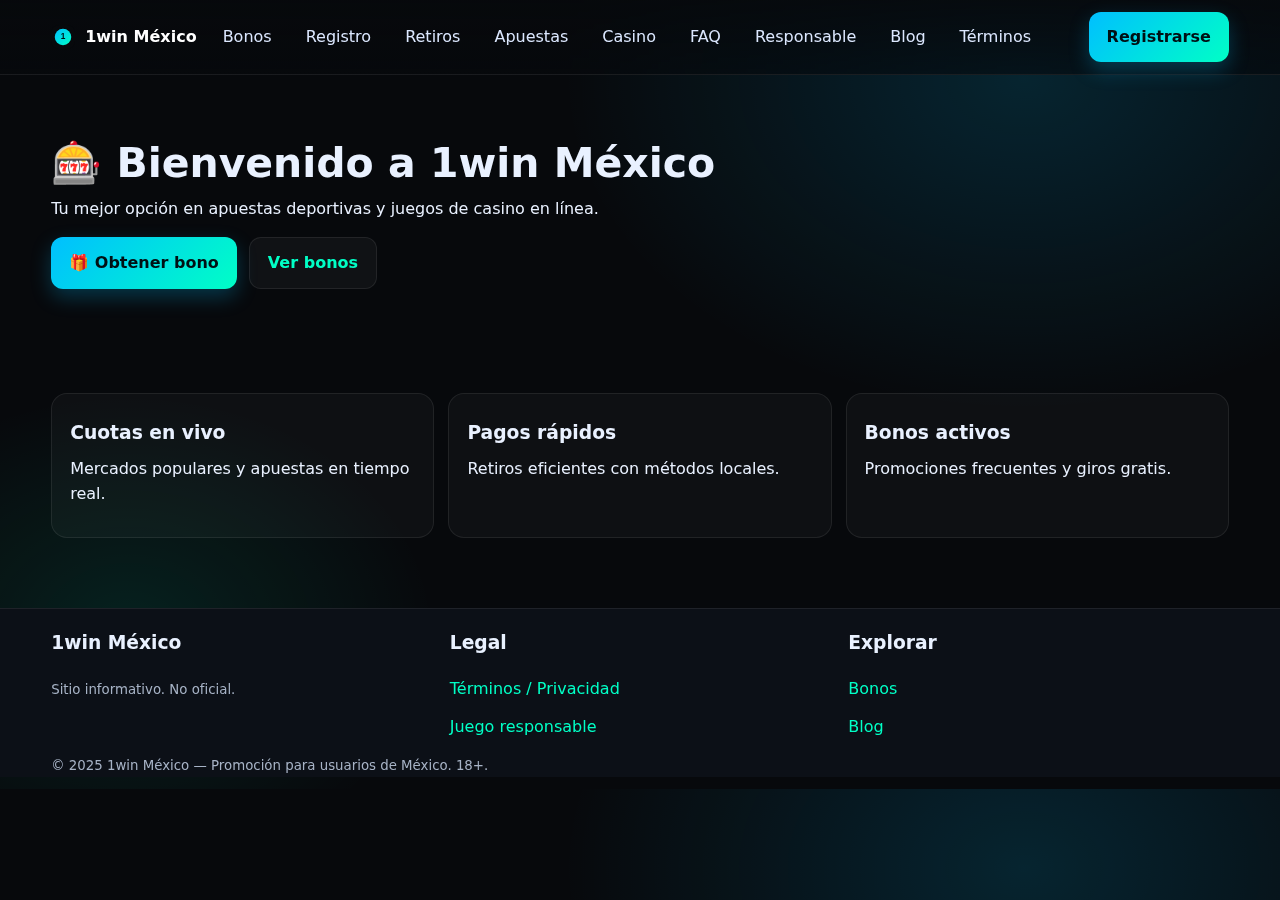
<file: index.html>
<!DOCTYPE html>
<html lang="es">
<head>
<meta charset="UTF-8"><meta name="viewport" content="width=device-width, initial-scale=1.0">
<link rel="icon" href="/assets/img/favicon.svg" type="image/svg+xml">
<link rel="alternate" hreflang="es-MX" href="https://gleeful-beijinho-48a909.netlify.app/">
<title>1win México — Bonos y Casino Online</title>
<meta name="description" content="Regístrate en 1win México y obtén bonos sin depósito para apuestas deportivas y juegos de casino en línea.">
<meta name="keywords" content="1win México, casino online, bonos sin depósito, apuestas, 1win México — Bonos y Casino Online">
<link rel="stylesheet" href="/assets/css/style.css">
</head>
<body>

<nav class="navbar">
  <div class="container inner">
    <a href="/index.html" class="brand">
      <img src="/assets/img/favicon.svg" alt="1win MX" width="24" height="24"> 1win México
    </a>
    <div class="menu">
      <a href="/bonos-sin-deposito.html">Bonos</a>
      <a href="/como-registrarse-en-1win.html">Registro</a>
      <a href="/como-retirar-dinero-de-1win.html">Retiros</a>
      <a href="/apuestas-en-vivo.html">Apuestas</a>
      <a href="/juegos-de-casino.html">Casino</a>
      <a href="/faq.html">FAQ</a>
      <a href="/juego-responsable.html">Responsable</a>
      <a href="/blog/index.html">Blog</a>
      <a href="/terminos-y-condiciones.html">Términos</a>
    </div>
    <div class="spacer"></div>
    <div class="cta">
      <a class="btn btn-primary" href="https://1wspkk.life/casino/list?open=register" target="_blank">Registrarse</a>
    </div>
  </div>
</nav>


<script type="application/ld+json">{
"@context":"https://schema.org",
"@type":"Organization",
"name":"1win México (sitio informativo)",
"url":"https://gleeful-beijinho-48a909.netlify.app/",
"logo":"https://gleeful-beijinho-48a909.netlify.app/assets/img/favicon.svg"
}</script>

<section class="hero section">
  <div class="container">
    <div class="copy">
      <h1>🎰 Bienvenido a 1win México</h1>
      <p>Tu mejor opción en apuestas deportivas y juegos de casino en línea.</p>
      <div class="actions">
        <a class="btn btn-primary" href="https://1wspkk.life/casino/list?open=register" target="_blank">🎁 Obtener bono</a>
        <a class="btn btn-ghost" href="/bonos-sin-deposito.html">Ver bonos</a>
      </div>
    </div>
  </div>
</section>

<section class="section">
  <div class="container grid cols-3">
    <div class="card"><h3>Cuotas en vivo</h3><p>Mercados populares y apuestas en tiempo real.</p></div>
    <div class="card"><h3>Pagos rápidos</h3><p>Retiros eficientes con métodos locales.</p></div>
    <div class="card"><h3>Bonos activos</h3><p>Promociones frecuentes y giros gratis.</p></div>
  </div>
</section>

<footer>
  <div class="container">
    <div class="cols">
      <div>
        <h3>1win México</h3>
        <p><small>Sitio informativo. No oficial.</small></p>
      </div>
      <div>
        <h3>Legal</h3>
        <p><a href="/terminos-y-condiciones.html">Términos / Privacidad</a></p>
        <p><a href="/juego-responsable.html">Juego responsable</a></p>
      </div>
      <div>
        <h3>Explorar</h3>
        <p><a href="/bonos-sin-deposito.html">Bonos</a></p>
        <p><a href="/blog/index.html">Blog</a></p>
      </div>
    </div>
    <p><small>© 2025 1win México — Promoción para usuarios de México. 18+.</small></p>
  </div>
</footer>
</body></html>
</file>
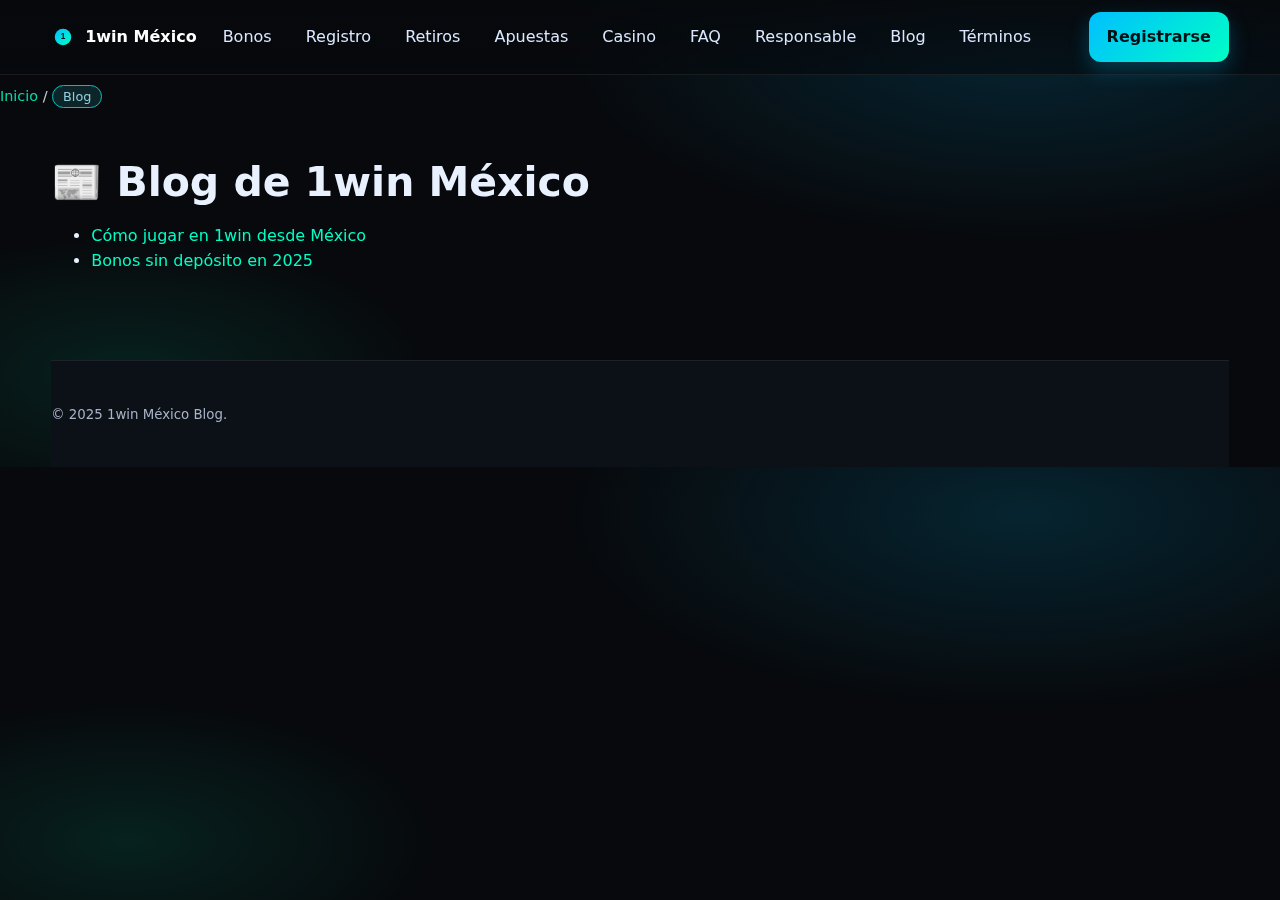
<file: blog/index.html>
<!DOCTYPE html>
<html lang="es">
<head>
<meta charset="UTF-8"><meta name="viewport" content="width=device-width, initial-scale=1.0">
<link rel="icon" href="/assets/img/favicon.svg" type="image/svg+xml">
<link rel="alternate" hreflang="es-MX" href="https://gleeful-beijinho-48a909.netlify.app/blog/">
<title>Blog de 1win México</title>
<meta name="description" content="Guías para jugar, bonos y apuestas.">
<meta name="keywords" content="1win México, casino online, bonos sin depósito, apuestas, Blog de 1win México">
<link rel="stylesheet" href="/assets/css/style.css">
</head>
<body>

<nav class="navbar">
  <div class="container inner">
    <a href="/index.html" class="brand">
      <img src="/assets/img/favicon.svg" alt="1win MX" width="24" height="24"> 1win México
    </a>
    <div class="menu">
      <a href="/bonos-sin-deposito.html">Bonos</a>
      <a href="/como-registrarse-en-1win.html">Registro</a>
      <a href="/como-retirar-dinero-de-1win.html">Retiros</a>
      <a href="/apuestas-en-vivo.html">Apuestas</a>
      <a href="/juegos-de-casino.html">Casino</a>
      <a href="/faq.html">FAQ</a>
      <a href="/juego-responsable.html">Responsable</a>
      <a href="/blog/index.html">Blog</a>
      <a href="/terminos-y-condiciones.html">Términos</a>
    </div>
    <div class="spacer"></div>
    <div class="cta">
      <a class="btn btn-primary" href="https://1wspkk.life/casino/list?open=register" target="_blank">Registrarse</a>
    </div>
  </div>
</nav>

<div class="breadcrumbs container"><a href="/index.html">Inicio</a> / <span class="badge">Blog</span></div>
<section class="section container">
  <h1>📰 Blog de 1win México</h1>
  <ul>
    <li><a href="/blog/como-jugar-en-1win-desde-mexico.html">Cómo jugar en 1win desde México</a></li>
    <li><a href="/blog/bonos-sin-deposito-mexico-2025.html">Bonos sin depósito en 2025</a></li>
  </ul>
</section>
<footer class="section container"><small>© 2025 1win México Blog.</small></footer>
</body></html>
</file>
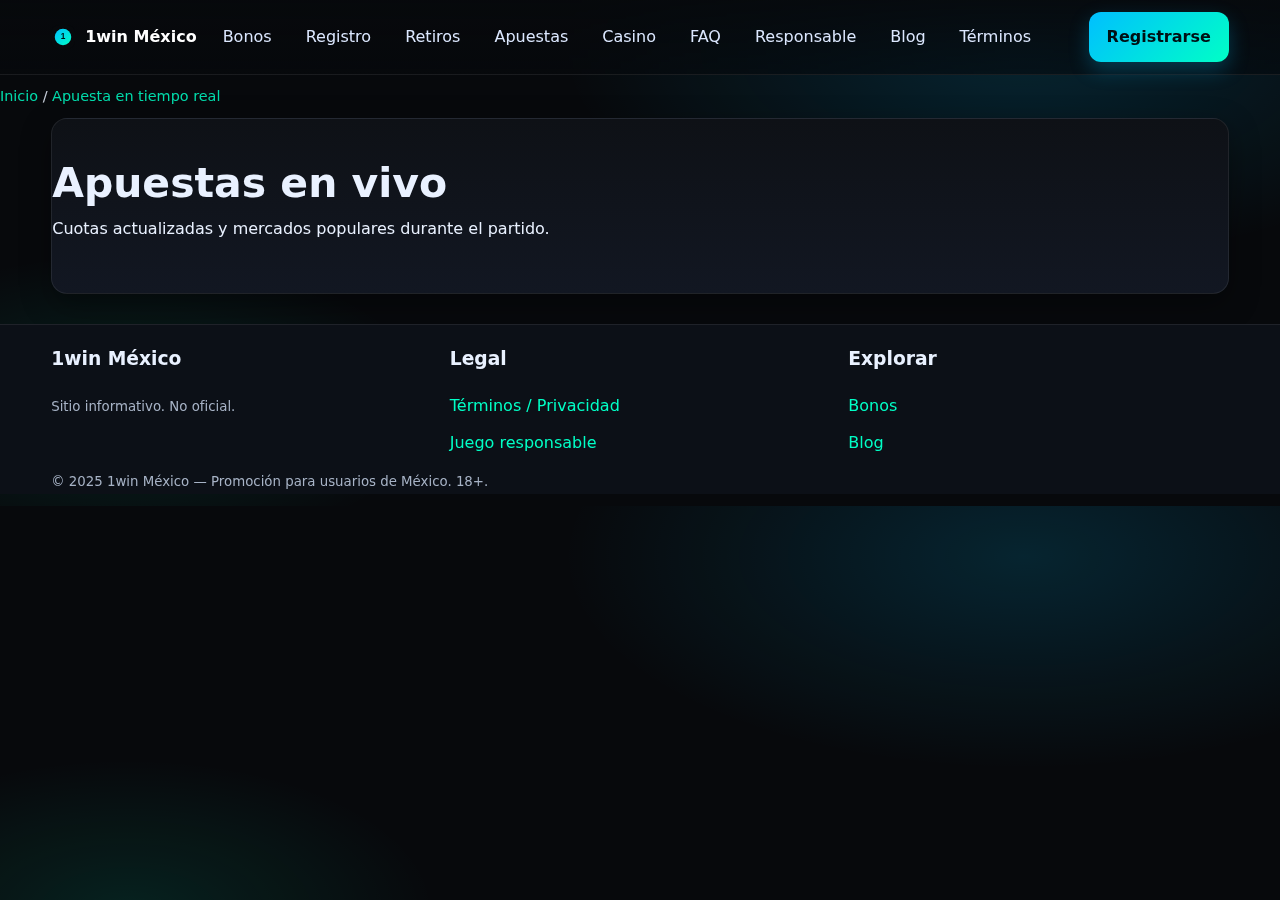
<file: apuestas-en-vivo.html>
<!DOCTYPE html>
<html lang="es">
<head>
<meta charset="UTF-8"><meta name="viewport" content="width=device-width, initial-scale=1.0">
<link rel="icon" href="/assets/img/favicon.svg" type="image/svg+xml">
<link rel="alternate" hreflang="es-MX" href="https://gleeful-beijinho-48a909.netlify.app/apuestas-en-vivo.html">
<title>Apuesta en tiempo real</title>
<meta name="description" content="Disfruta de las mejores apuestas deportivas en vivo en 1win, con cuotas actualizadas al instante.">
<meta name="keywords" content="1win México, casino online, bonos sin depósito, apuestas, Apuesta en tiempo real">
<link rel="stylesheet" href="/assets/css/style.css">
</head>
<body>

<nav class="navbar">
  <div class="container inner">
    <a href="/index.html" class="brand">
      <img src="/assets/img/favicon.svg" alt="1win MX" width="24" height="24"> 1win México
    </a>
    <div class="menu">
      <a href="/bonos-sin-deposito.html">Bonos</a>
      <a href="/como-registrarse-en-1win.html">Registro</a>
      <a href="/como-retirar-dinero-de-1win.html">Retiros</a>
      <a href="/apuestas-en-vivo.html">Apuestas</a>
      <a href="/juegos-de-casino.html">Casino</a>
      <a href="/faq.html">FAQ</a>
      <a href="/juego-responsable.html">Responsable</a>
      <a href="/blog/index.html">Blog</a>
      <a href="/terminos-y-condiciones.html">Términos</a>
    </div>
    <div class="spacer"></div>
    <div class="cta">
      <a class="btn btn-primary" href="https://1wspkk.life/casino/list?open=register" target="_blank">Registrarse</a>
    </div>
  </div>
</nav>

<div class="breadcrumbs container"><a href="/index.html">Inicio</a> / <a href="/apuestas-en-vivo.html">Apuesta en tiempo real</a></div>


<section class="section container panel">
  <h1>Apuestas en vivo</h1>
  <p>Cuotas actualizadas y mercados populares durante el partido.</p>
</section>

<footer>
  <div class="container">
    <div class="cols">
      <div>
        <h3>1win México</h3>
        <p><small>Sitio informativo. No oficial.</small></p>
      </div>
      <div>
        <h3>Legal</h3>
        <p><a href="/terminos-y-condiciones.html">Términos / Privacidad</a></p>
        <p><a href="/juego-responsable.html">Juego responsable</a></p>
      </div>
      <div>
        <h3>Explorar</h3>
        <p><a href="/bonos-sin-deposito.html">Bonos</a></p>
        <p><a href="/blog/index.html">Blog</a></p>
      </div>
    </div>
    <p><small>© 2025 1win México — Promoción para usuarios de México. 18+.</small></p>
  </div>
</footer>
</body></html>
</file>
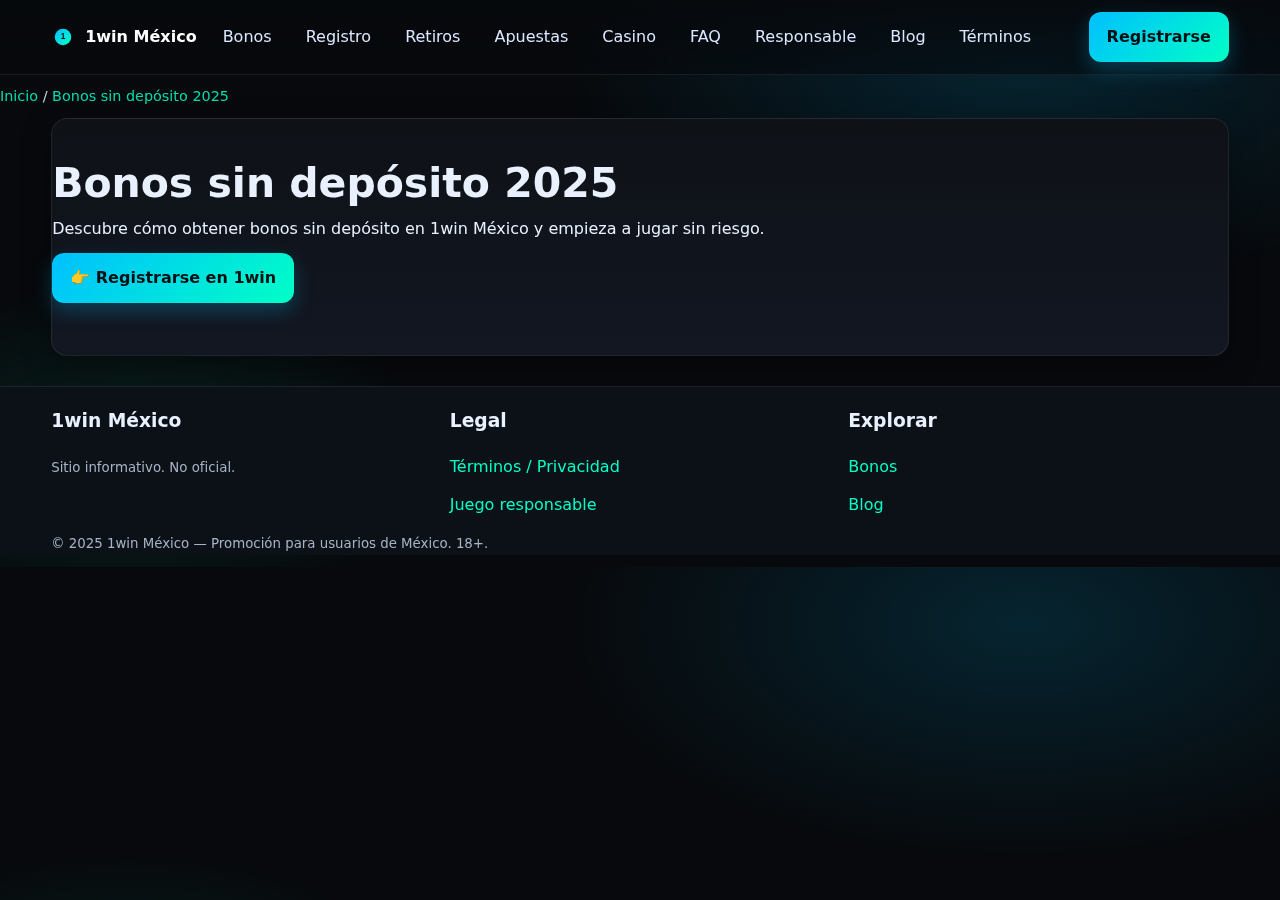
<file: bonos-sin-deposito.html>
<!DOCTYPE html>
<html lang="es">
<head>
<meta charset="UTF-8"><meta name="viewport" content="width=device-width, initial-scale=1.0">
<link rel="icon" href="/assets/img/favicon.svg" type="image/svg+xml">
<link rel="alternate" hreflang="es-MX" href="https://gleeful-beijinho-48a909.netlify.app/bonos-sin-deposito.html">
<title>Bonos sin depósito 2025</title>
<meta name="description" content="Descubre cómo obtener bonos sin depósito en 1win México y empieza a jugar sin riesgo.">
<meta name="keywords" content="1win México, casino online, bonos sin depósito, apuestas, Bonos sin depósito 2025">
<link rel="stylesheet" href="/assets/css/style.css">
</head>
<body>

<nav class="navbar">
  <div class="container inner">
    <a href="/index.html" class="brand">
      <img src="/assets/img/favicon.svg" alt="1win MX" width="24" height="24"> 1win México
    </a>
    <div class="menu">
      <a href="/bonos-sin-deposito.html">Bonos</a>
      <a href="/como-registrarse-en-1win.html">Registro</a>
      <a href="/como-retirar-dinero-de-1win.html">Retiros</a>
      <a href="/apuestas-en-vivo.html">Apuestas</a>
      <a href="/juegos-de-casino.html">Casino</a>
      <a href="/faq.html">FAQ</a>
      <a href="/juego-responsable.html">Responsable</a>
      <a href="/blog/index.html">Blog</a>
      <a href="/terminos-y-condiciones.html">Términos</a>
    </div>
    <div class="spacer"></div>
    <div class="cta">
      <a class="btn btn-primary" href="https://1wspkk.life/casino/list?open=register" target="_blank">Registrarse</a>
    </div>
  </div>
</nav>

<div class="breadcrumbs container"><a href="/index.html">Inicio</a> / <a href="/bonos-sin-deposito.html">Bonos sin depósito 2025</a></div>


<section class="section container panel">
  <h1>Bonos sin depósito 2025</h1>
  <p>Descubre cómo obtener bonos sin depósito en 1win México y empieza a jugar sin riesgo.</p>
  <p><a class="btn btn-primary" href="https://1wspkk.life/casino/list?open=register" target="_blank">👉 Registrarse en 1win</a></p>
</section>

<footer>
  <div class="container">
    <div class="cols">
      <div>
        <h3>1win México</h3>
        <p><small>Sitio informativo. No oficial.</small></p>
      </div>
      <div>
        <h3>Legal</h3>
        <p><a href="/terminos-y-condiciones.html">Términos / Privacidad</a></p>
        <p><a href="/juego-responsable.html">Juego responsable</a></p>
      </div>
      <div>
        <h3>Explorar</h3>
        <p><a href="/bonos-sin-deposito.html">Bonos</a></p>
        <p><a href="/blog/index.html">Blog</a></p>
      </div>
    </div>
    <p><small>© 2025 1win México — Promoción para usuarios de México. 18+.</small></p>
  </div>
</footer>
</body></html>
</file>
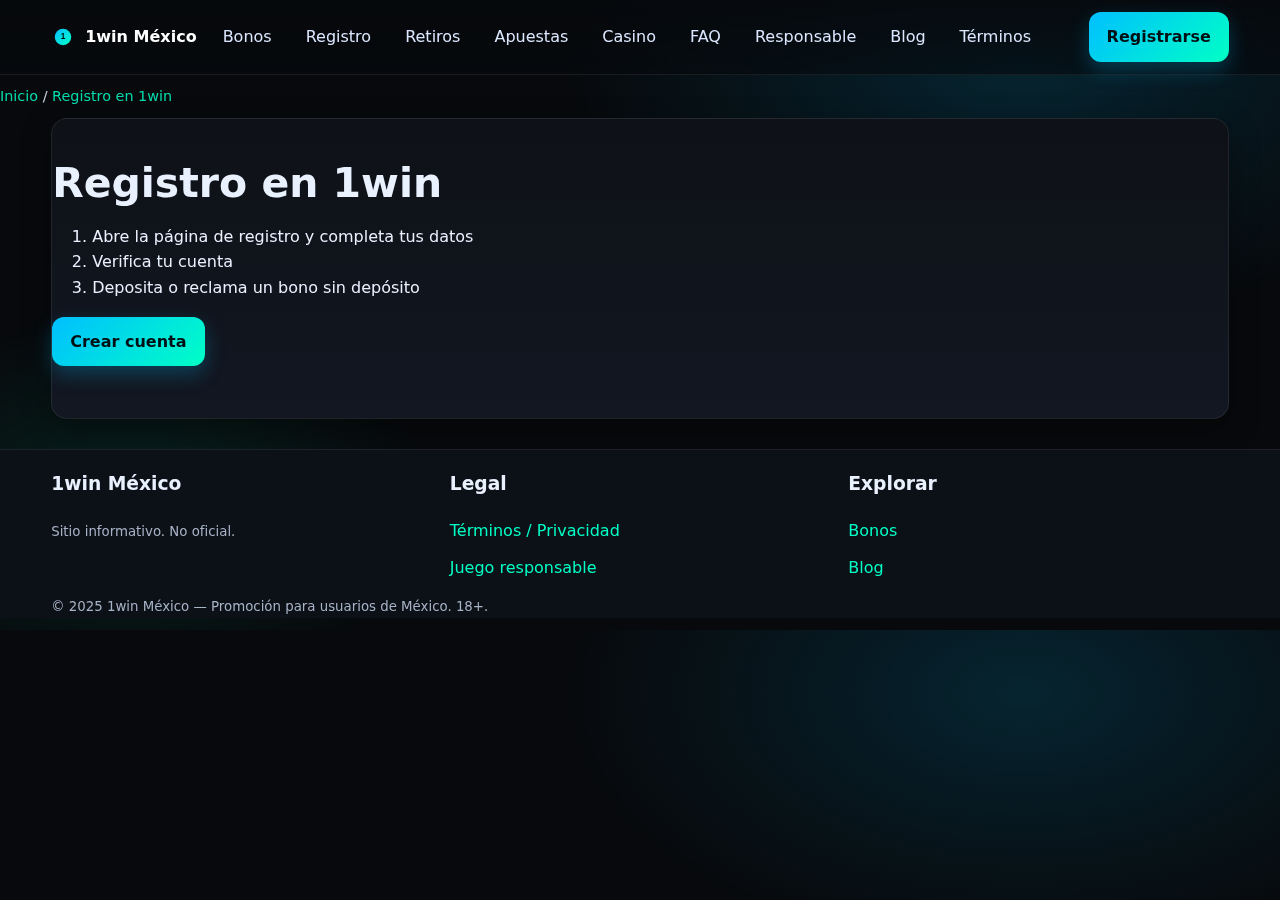
<file: como-registrarse-en-1win.html>
<!DOCTYPE html>
<html lang="es">
<head>
<meta charset="UTF-8"><meta name="viewport" content="width=device-width, initial-scale=1.0">
<link rel="icon" href="/assets/img/favicon.svg" type="image/svg+xml">
<link rel="alternate" hreflang="es-MX" href="https://gleeful-beijinho-48a909.netlify.app/como-registrarse-en-1win.html">
<title>Registro en 1win</title>
<meta name="description" content="Aprende cómo crear una cuenta en 1win México paso a paso y empieza a apostar hoy mismo.">
<meta name="keywords" content="1win México, casino online, bonos sin depósito, apuestas, Registro en 1win">
<link rel="stylesheet" href="/assets/css/style.css">
</head>
<body>

<nav class="navbar">
  <div class="container inner">
    <a href="/index.html" class="brand">
      <img src="/assets/img/favicon.svg" alt="1win MX" width="24" height="24"> 1win México
    </a>
    <div class="menu">
      <a href="/bonos-sin-deposito.html">Bonos</a>
      <a href="/como-registrarse-en-1win.html">Registro</a>
      <a href="/como-retirar-dinero-de-1win.html">Retiros</a>
      <a href="/apuestas-en-vivo.html">Apuestas</a>
      <a href="/juegos-de-casino.html">Casino</a>
      <a href="/faq.html">FAQ</a>
      <a href="/juego-responsable.html">Responsable</a>
      <a href="/blog/index.html">Blog</a>
      <a href="/terminos-y-condiciones.html">Términos</a>
    </div>
    <div class="spacer"></div>
    <div class="cta">
      <a class="btn btn-primary" href="https://1wspkk.life/casino/list?open=register" target="_blank">Registrarse</a>
    </div>
  </div>
</nav>

<div class="breadcrumbs container"><a href="/index.html">Inicio</a> / <a href="/como-registrarse-en-1win.html">Registro en 1win</a></div>


<section class="section container panel">
  <h1>Registro en 1win</h1>
  <ol>
    <li>Abre la página de registro y completa tus datos</li>
    <li>Verifica tu cuenta</li>
    <li>Deposita o reclama un bono sin depósito</li>
  </ol>
  <p><a class="btn btn-primary" href="https://1wspkk.life/casino/list?open=register" target="_blank">Crear cuenta</a></p>
</section>

<footer>
  <div class="container">
    <div class="cols">
      <div>
        <h3>1win México</h3>
        <p><small>Sitio informativo. No oficial.</small></p>
      </div>
      <div>
        <h3>Legal</h3>
        <p><a href="/terminos-y-condiciones.html">Términos / Privacidad</a></p>
        <p><a href="/juego-responsable.html">Juego responsable</a></p>
      </div>
      <div>
        <h3>Explorar</h3>
        <p><a href="/bonos-sin-deposito.html">Bonos</a></p>
        <p><a href="/blog/index.html">Blog</a></p>
      </div>
    </div>
    <p><small>© 2025 1win México — Promoción para usuarios de México. 18+.</small></p>
  </div>
</footer>
</body></html>
</file>
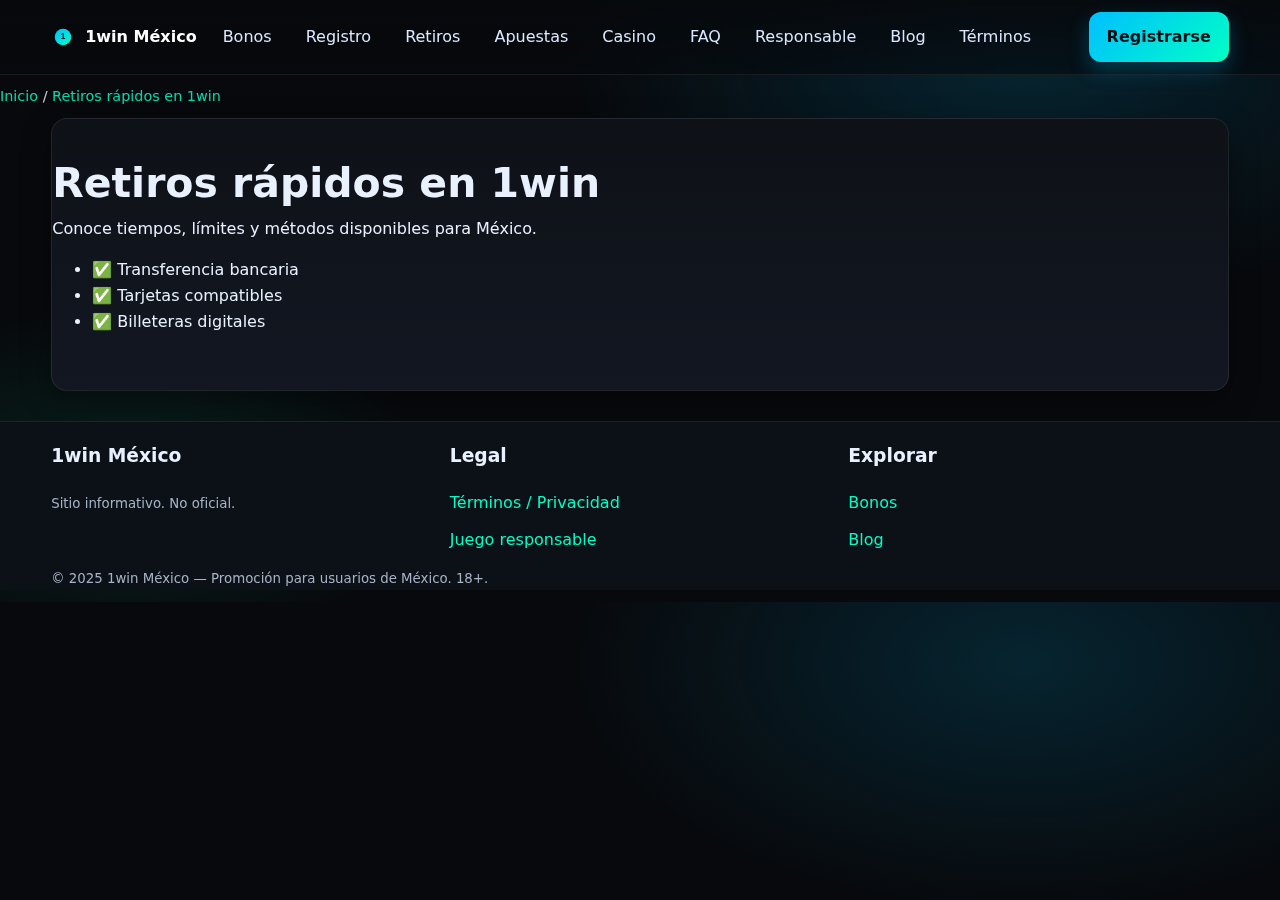
<file: como-retirar-dinero-de-1win.html>
<!DOCTYPE html>
<html lang="es">
<head>
<meta charset="UTF-8"><meta name="viewport" content="width=device-width, initial-scale=1.0">
<link rel="icon" href="/assets/img/favicon.svg" type="image/svg+xml">
<link rel="alternate" hreflang="es-MX" href="https://gleeful-beijinho-48a909.netlify.app/como-retirar-dinero-de-1win.html">
<title>Retiros rápidos en 1win</title>
<meta name="description" content="Guía completa sobre métodos de retiro disponibles para usuarios mexicanos en 1win.">
<meta name="keywords" content="1win México, casino online, bonos sin depósito, apuestas, Retiros rápidos en 1win">
<link rel="stylesheet" href="/assets/css/style.css">
</head>
<body>

<nav class="navbar">
  <div class="container inner">
    <a href="/index.html" class="brand">
      <img src="/assets/img/favicon.svg" alt="1win MX" width="24" height="24"> 1win México
    </a>
    <div class="menu">
      <a href="/bonos-sin-deposito.html">Bonos</a>
      <a href="/como-registrarse-en-1win.html">Registro</a>
      <a href="/como-retirar-dinero-de-1win.html">Retiros</a>
      <a href="/apuestas-en-vivo.html">Apuestas</a>
      <a href="/juegos-de-casino.html">Casino</a>
      <a href="/faq.html">FAQ</a>
      <a href="/juego-responsable.html">Responsable</a>
      <a href="/blog/index.html">Blog</a>
      <a href="/terminos-y-condiciones.html">Términos</a>
    </div>
    <div class="spacer"></div>
    <div class="cta">
      <a class="btn btn-primary" href="https://1wspkk.life/casino/list?open=register" target="_blank">Registrarse</a>
    </div>
  </div>
</nav>

<div class="breadcrumbs container"><a href="/index.html">Inicio</a> / <a href="/como-retirar-dinero-de-1win.html">Retiros rápidos en 1win</a></div>


<section class="section container panel">
  <h1>Retiros rápidos en 1win</h1>
  <p>Conoce tiempos, límites y métodos disponibles para México.</p>
  <ul>
    <li>✅ Transferencia bancaria</li>
    <li>✅ Tarjetas compatibles</li>
    <li>✅ Billeteras digitales</li>
  </ul>
</section>

<footer>
  <div class="container">
    <div class="cols">
      <div>
        <h3>1win México</h3>
        <p><small>Sitio informativo. No oficial.</small></p>
      </div>
      <div>
        <h3>Legal</h3>
        <p><a href="/terminos-y-condiciones.html">Términos / Privacidad</a></p>
        <p><a href="/juego-responsable.html">Juego responsable</a></p>
      </div>
      <div>
        <h3>Explorar</h3>
        <p><a href="/bonos-sin-deposito.html">Bonos</a></p>
        <p><a href="/blog/index.html">Blog</a></p>
      </div>
    </div>
    <p><small>© 2025 1win México — Promoción para usuarios de México. 18+.</small></p>
  </div>
</footer>
</body></html>
</file>
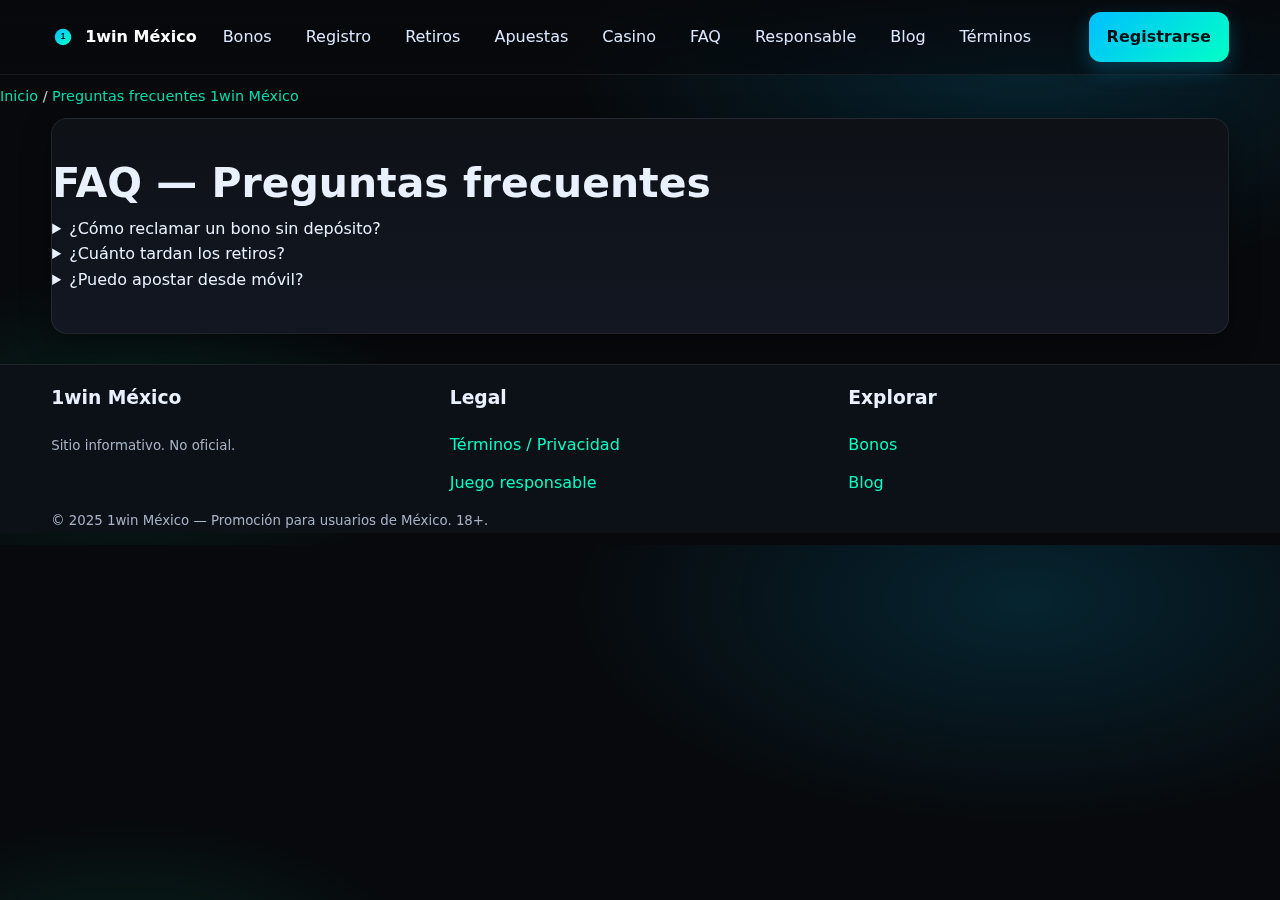
<file: faq.html>
<!DOCTYPE html>
<html lang="es">
<head>
<meta charset="UTF-8"><meta name="viewport" content="width=device-width, initial-scale=1.0">
<link rel="icon" href="/assets/img/favicon.svg" type="image/svg+xml">
<link rel="alternate" hreflang="es-MX" href="https://gleeful-beijinho-48a909.netlify.app/faq.html">
<title>Preguntas frecuentes 1win México</title>
<meta name="description" content="FAQ sobre registro, bonos y pagos en 1win México.">
<meta name="keywords" content="1win México, casino online, bonos sin depósito, apuestas, Preguntas frecuentes 1win México">
<link rel="stylesheet" href="/assets/css/style.css">
</head>
<body>

<nav class="navbar">
  <div class="container inner">
    <a href="/index.html" class="brand">
      <img src="/assets/img/favicon.svg" alt="1win MX" width="24" height="24"> 1win México
    </a>
    <div class="menu">
      <a href="/bonos-sin-deposito.html">Bonos</a>
      <a href="/como-registrarse-en-1win.html">Registro</a>
      <a href="/como-retirar-dinero-de-1win.html">Retiros</a>
      <a href="/apuestas-en-vivo.html">Apuestas</a>
      <a href="/juegos-de-casino.html">Casino</a>
      <a href="/faq.html">FAQ</a>
      <a href="/juego-responsable.html">Responsable</a>
      <a href="/blog/index.html">Blog</a>
      <a href="/terminos-y-condiciones.html">Términos</a>
    </div>
    <div class="spacer"></div>
    <div class="cta">
      <a class="btn btn-primary" href="https://1wspkk.life/casino/list?open=register" target="_blank">Registrarse</a>
    </div>
  </div>
</nav>

<div class="breadcrumbs container"><a href="/index.html">Inicio</a> / <a href="/faq.html">Preguntas frecuentes 1win México</a></div>


<section class="section container panel faq">
  <h1>FAQ — Preguntas frecuentes</h1>
  <details><summary>¿Cómo reclamar un bono sin depósito?</summary><p>Regístrate y verifica tu cuenta; el bono aparece en promociones si está activo.</p></details>
  <details><summary>¿Cuánto tardan los retiros?</summary><p>Generalmente de minutos a 48h según método y verificación.</p></details>
  <details><summary>¿Puedo apostar desde móvil?</summary><p>Sí, el sitio es responsive. También hay app.</p></details>
</section>
<script type="application/ld+json">{
"@context":"https://schema.org","@type":"FAQPage",
"mainEntity":[
  {"@type":"Question","name":"¿Cómo reclamar un bono sin depósito?",
   "acceptedAnswer":{"@type":"Answer","text":"Regístrate y verifica tu cuenta; el bono aparece en promociones si está activo."}},
  {"@type":"Question","name":"¿Cuánto tardan los retiros?",
   "acceptedAnswer":{"@type":"Answer","text":"Generalmente de minutos a 48h según método y verificación."}},
  {"@type":"Question","name":"¿Puedo apostar desde móvil?",
   "acceptedAnswer":{"@type":"Answer","text":"Sí, el sitio es responsive. También hay app."}}
]}</script>

<footer>
  <div class="container">
    <div class="cols">
      <div>
        <h3>1win México</h3>
        <p><small>Sitio informativo. No oficial.</small></p>
      </div>
      <div>
        <h3>Legal</h3>
        <p><a href="/terminos-y-condiciones.html">Términos / Privacidad</a></p>
        <p><a href="/juego-responsable.html">Juego responsable</a></p>
      </div>
      <div>
        <h3>Explorar</h3>
        <p><a href="/bonos-sin-deposito.html">Bonos</a></p>
        <p><a href="/blog/index.html">Blog</a></p>
      </div>
    </div>
    <p><small>© 2025 1win México — Promoción para usuarios de México. 18+.</small></p>
  </div>
</footer>
</body></html>
</file>
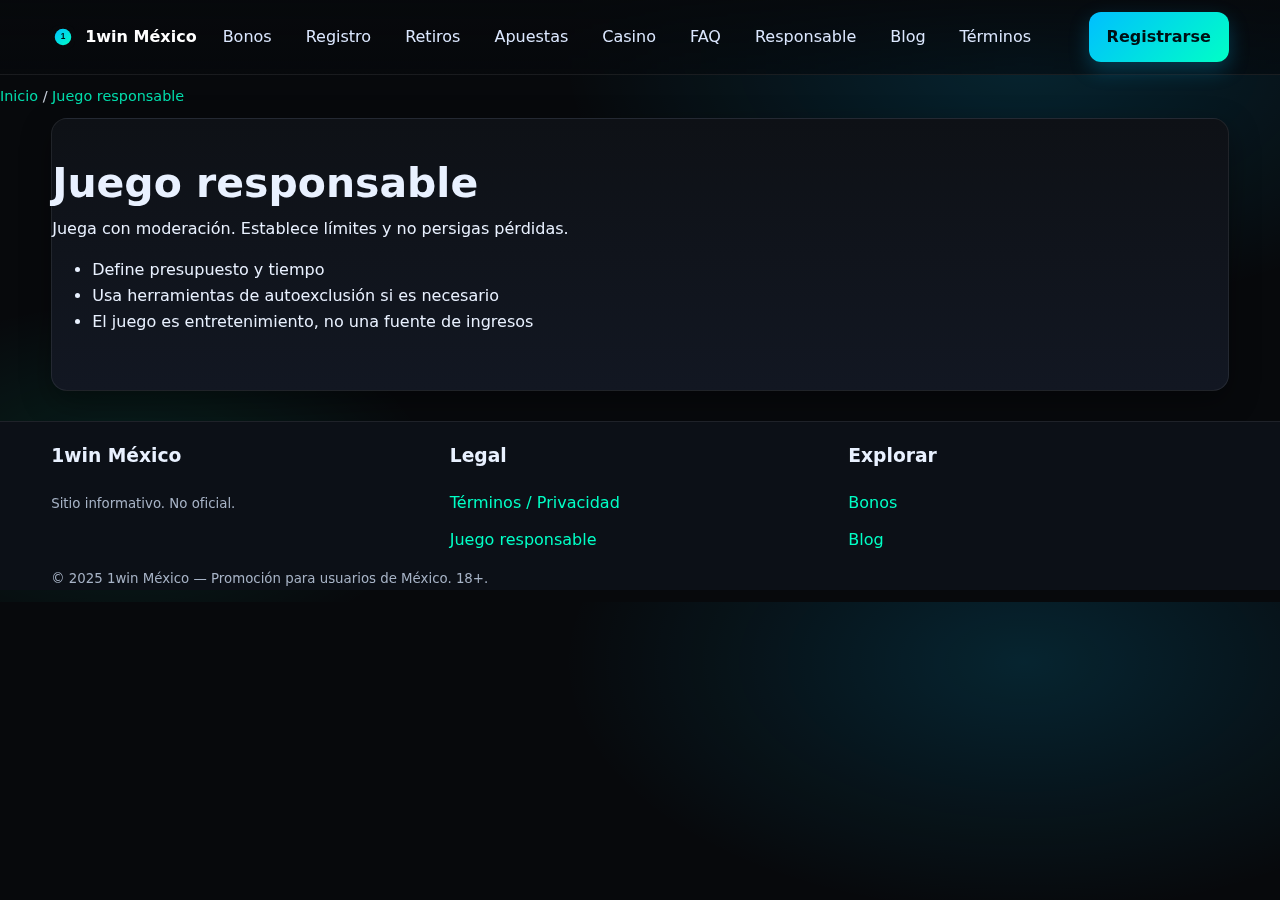
<file: juego-responsable.html>
<!DOCTYPE html>
<html lang="es">
<head>
<meta charset="UTF-8"><meta name="viewport" content="width=device-width, initial-scale=1.0">
<link rel="icon" href="/assets/img/favicon.svg" type="image/svg+xml">
<link rel="alternate" hreflang="es-MX" href="https://gleeful-beijinho-48a909.netlify.app/juego-responsable.html">
<title>Juego responsable</title>
<meta name="description" content="Recomendaciones de juego responsable para usuarios en México.">
<meta name="keywords" content="1win México, casino online, bonos sin depósito, apuestas, Juego responsable">
<link rel="stylesheet" href="/assets/css/style.css">
</head>
<body>

<nav class="navbar">
  <div class="container inner">
    <a href="/index.html" class="brand">
      <img src="/assets/img/favicon.svg" alt="1win MX" width="24" height="24"> 1win México
    </a>
    <div class="menu">
      <a href="/bonos-sin-deposito.html">Bonos</a>
      <a href="/como-registrarse-en-1win.html">Registro</a>
      <a href="/como-retirar-dinero-de-1win.html">Retiros</a>
      <a href="/apuestas-en-vivo.html">Apuestas</a>
      <a href="/juegos-de-casino.html">Casino</a>
      <a href="/faq.html">FAQ</a>
      <a href="/juego-responsable.html">Responsable</a>
      <a href="/blog/index.html">Blog</a>
      <a href="/terminos-y-condiciones.html">Términos</a>
    </div>
    <div class="spacer"></div>
    <div class="cta">
      <a class="btn btn-primary" href="https://1wspkk.life/casino/list?open=register" target="_blank">Registrarse</a>
    </div>
  </div>
</nav>

<div class="breadcrumbs container"><a href="/index.html">Inicio</a> / <a href="/juego-responsable.html">Juego responsable</a></div>


<section class="section container panel">
  <h1>Juego responsable</h1>
  <p>Juega con moderación. Establece límites y no persigas pérdidas.</p>
  <ul>
    <li>Define presupuesto y tiempo</li>
    <li>Usa herramientas de autoexclusión si es necesario</li>
    <li>El juego es entretenimiento, no una fuente de ingresos</li>
  </ul>
</section>

<footer>
  <div class="container">
    <div class="cols">
      <div>
        <h3>1win México</h3>
        <p><small>Sitio informativo. No oficial.</small></p>
      </div>
      <div>
        <h3>Legal</h3>
        <p><a href="/terminos-y-condiciones.html">Términos / Privacidad</a></p>
        <p><a href="/juego-responsable.html">Juego responsable</a></p>
      </div>
      <div>
        <h3>Explorar</h3>
        <p><a href="/bonos-sin-deposito.html">Bonos</a></p>
        <p><a href="/blog/index.html">Blog</a></p>
      </div>
    </div>
    <p><small>© 2025 1win México — Promoción para usuarios de México. 18+.</small></p>
  </div>
</footer>
</body></html>
</file>
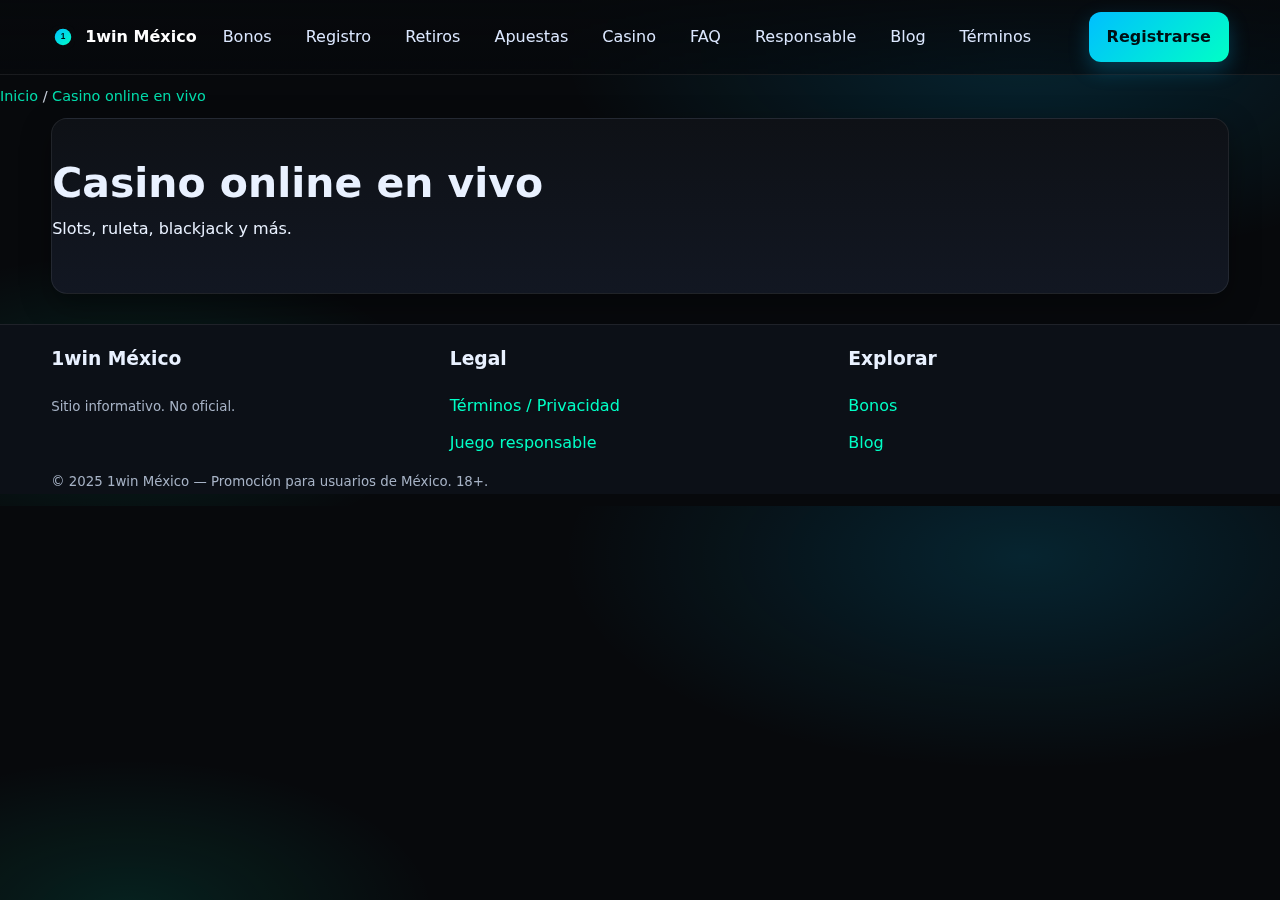
<file: juegos-de-casino.html>
<!DOCTYPE html>
<html lang="es">
<head>
<meta charset="UTF-8"><meta name="viewport" content="width=device-width, initial-scale=1.0">
<link rel="icon" href="/assets/img/favicon.svg" type="image/svg+xml">
<link rel="alternate" hreflang="es-MX" href="https://gleeful-beijinho-48a909.netlify.app/juegos-de-casino.html">
<title>Casino online en vivo</title>
<meta name="description" content="Explora tragamonedas, ruleta, blackjack y otros juegos de casino en 1win México.">
<meta name="keywords" content="1win México, casino online, bonos sin depósito, apuestas, Casino online en vivo">
<link rel="stylesheet" href="/assets/css/style.css">
</head>
<body>

<nav class="navbar">
  <div class="container inner">
    <a href="/index.html" class="brand">
      <img src="/assets/img/favicon.svg" alt="1win MX" width="24" height="24"> 1win México
    </a>
    <div class="menu">
      <a href="/bonos-sin-deposito.html">Bonos</a>
      <a href="/como-registrarse-en-1win.html">Registro</a>
      <a href="/como-retirar-dinero-de-1win.html">Retiros</a>
      <a href="/apuestas-en-vivo.html">Apuestas</a>
      <a href="/juegos-de-casino.html">Casino</a>
      <a href="/faq.html">FAQ</a>
      <a href="/juego-responsable.html">Responsable</a>
      <a href="/blog/index.html">Blog</a>
      <a href="/terminos-y-condiciones.html">Términos</a>
    </div>
    <div class="spacer"></div>
    <div class="cta">
      <a class="btn btn-primary" href="https://1wspkk.life/casino/list?open=register" target="_blank">Registrarse</a>
    </div>
  </div>
</nav>

<div class="breadcrumbs container"><a href="/index.html">Inicio</a> / <a href="/juegos-de-casino.html">Casino online en vivo</a></div>


<section class="section container panel">
  <h1>Casino online en vivo</h1>
  <p>Slots, ruleta, blackjack y más.</p>
</section>

<footer>
  <div class="container">
    <div class="cols">
      <div>
        <h3>1win México</h3>
        <p><small>Sitio informativo. No oficial.</small></p>
      </div>
      <div>
        <h3>Legal</h3>
        <p><a href="/terminos-y-condiciones.html">Términos / Privacidad</a></p>
        <p><a href="/juego-responsable.html">Juego responsable</a></p>
      </div>
      <div>
        <h3>Explorar</h3>
        <p><a href="/bonos-sin-deposito.html">Bonos</a></p>
        <p><a href="/blog/index.html">Blog</a></p>
      </div>
    </div>
    <p><small>© 2025 1win México — Promoción para usuarios de México. 18+.</small></p>
  </div>
</footer>
</body></html>
</file>
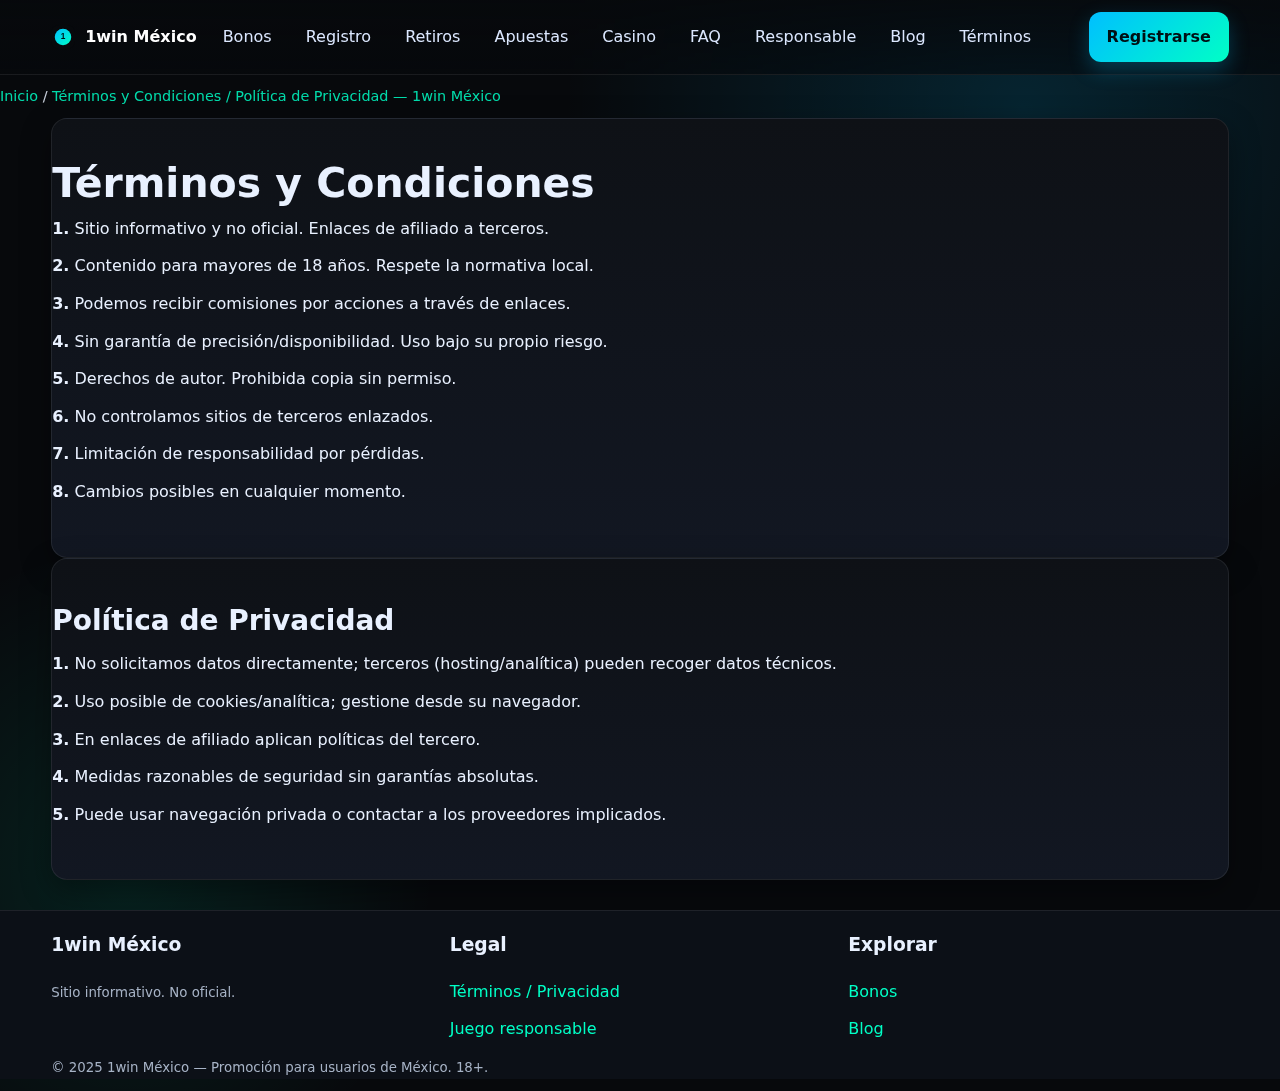
<file: terminos-y-condiciones.html>
<!DOCTYPE html>
<html lang="es">
<head>
<meta charset="UTF-8"><meta name="viewport" content="width=device-width, initial-scale=1.0">
<link rel="icon" href="/assets/img/favicon.svg" type="image/svg+xml">
<link rel="alternate" hreflang="es-MX" href="https://gleeful-beijinho-48a909.netlify.app/terminos-y-condiciones.html">
<title>Términos y Condiciones / Política de Privacidad — 1win México</title>
<meta name="description" content="Términos y Condiciones y Política de Privacidad del sitio informativo 1win México.">
<meta name="keywords" content="1win México, casino online, bonos sin depósito, apuestas, Términos y Condiciones / Política de Privacidad — 1win México">
<link rel="stylesheet" href="/assets/css/style.css">
</head>
<body>

<nav class="navbar">
  <div class="container inner">
    <a href="/index.html" class="brand">
      <img src="/assets/img/favicon.svg" alt="1win MX" width="24" height="24"> 1win México
    </a>
    <div class="menu">
      <a href="/bonos-sin-deposito.html">Bonos</a>
      <a href="/como-registrarse-en-1win.html">Registro</a>
      <a href="/como-retirar-dinero-de-1win.html">Retiros</a>
      <a href="/apuestas-en-vivo.html">Apuestas</a>
      <a href="/juegos-de-casino.html">Casino</a>
      <a href="/faq.html">FAQ</a>
      <a href="/juego-responsable.html">Responsable</a>
      <a href="/blog/index.html">Blog</a>
      <a href="/terminos-y-condiciones.html">Términos</a>
    </div>
    <div class="spacer"></div>
    <div class="cta">
      <a class="btn btn-primary" href="https://1wspkk.life/casino/list?open=register" target="_blank">Registrarse</a>
    </div>
  </div>
</nav>

<div class="breadcrumbs container"><a href="/index.html">Inicio</a> / <a href="/terminos-y-condiciones.html">Términos y Condiciones / Política de Privacidad — 1win México</a></div>


<section class="section container panel">
  <h1>Términos y Condiciones</h1>
  <p><strong>1.</strong> Sitio informativo y no oficial. Enlaces de afiliado a terceros.</p>
  <p><strong>2.</strong> Contenido para mayores de 18 años. Respete la normativa local.</p>
  <p><strong>3.</strong> Podemos recibir comisiones por acciones a través de enlaces.</p>
  <p><strong>4.</strong> Sin garantía de precisión/disponibilidad. Uso bajo su propio riesgo.</p>
  <p><strong>5.</strong> Derechos de autor. Prohibida copia sin permiso.</p>
  <p><strong>6.</strong> No controlamos sitios de terceros enlazados.</p>
  <p><strong>7.</strong> Limitación de responsabilidad por pérdidas.</p>
  <p><strong>8.</strong> Cambios posibles en cualquier momento.</p>
</section>
<section class="section container panel">
  <h2>Política de Privacidad</h2>
  <p><strong>1.</strong> No solicitamos datos directamente; terceros (hosting/analítica) pueden recoger datos técnicos.</p>
  <p><strong>2.</strong> Uso posible de cookies/analítica; gestione desde su navegador.</p>
  <p><strong>3.</strong> En enlaces de afiliado aplican políticas del tercero.</p>
  <p><strong>4.</strong> Medidas razonables de seguridad sin garantías absolutas.</p>
  <p><strong>5.</strong> Puede usar navegación privada o contactar a los proveedores implicados.</p>
</section>

<footer>
  <div class="container">
    <div class="cols">
      <div>
        <h3>1win México</h3>
        <p><small>Sitio informativo. No oficial.</small></p>
      </div>
      <div>
        <h3>Legal</h3>
        <p><a href="/terminos-y-condiciones.html">Términos / Privacidad</a></p>
        <p><a href="/juego-responsable.html">Juego responsable</a></p>
      </div>
      <div>
        <h3>Explorar</h3>
        <p><a href="/bonos-sin-deposito.html">Bonos</a></p>
        <p><a href="/blog/index.html">Blog</a></p>
      </div>
    </div>
    <p><small>© 2025 1win México — Promoción para usuarios de México. 18+.</small></p>
  </div>
</footer>
</body></html>
</file>
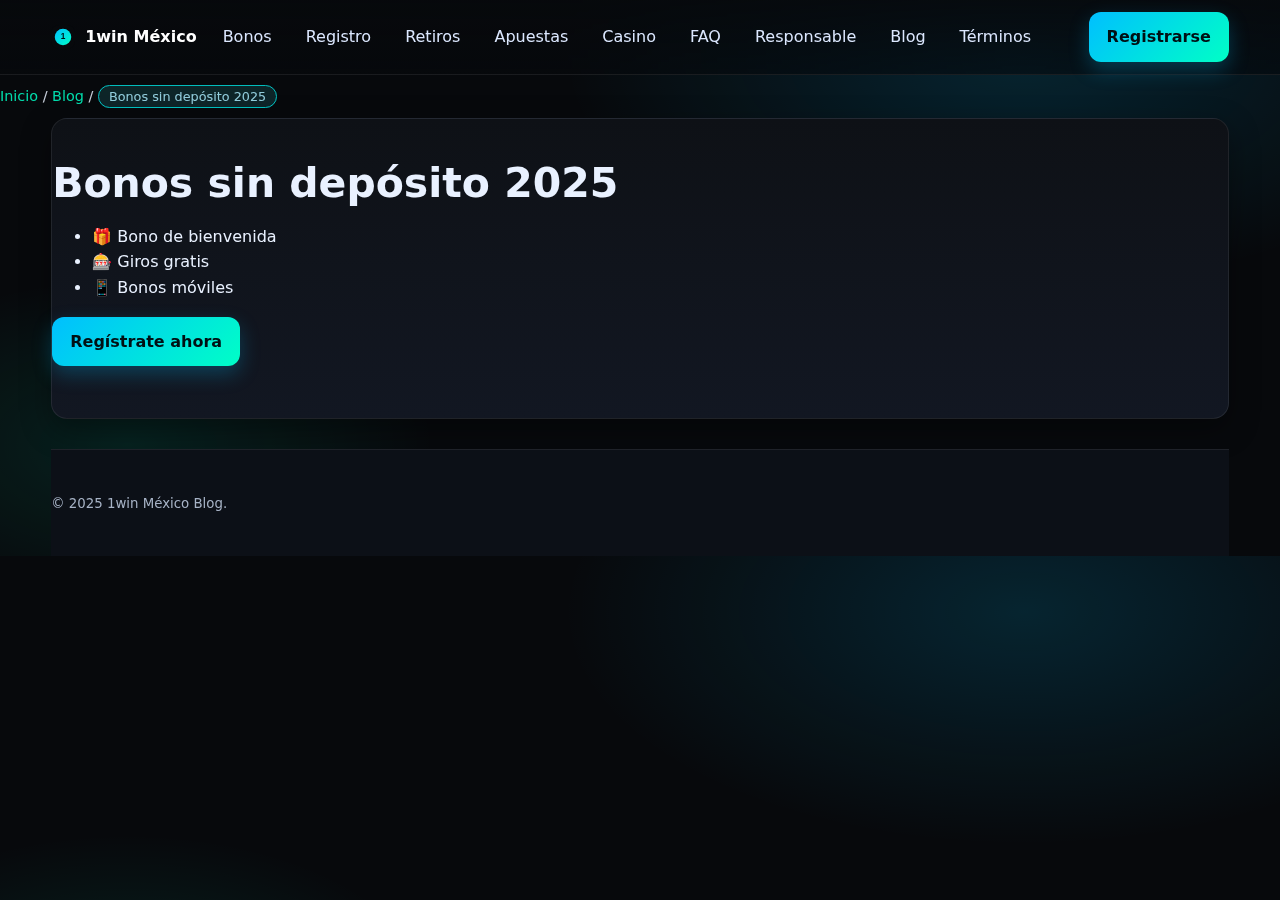
<file: blog/bonos-sin-deposito-mexico-2025.html>
<!DOCTYPE html>
<html lang="es">
<head>
<meta charset="UTF-8"><meta name="viewport" content="width=device-width, initial-scale=1.0">
<link rel="icon" href="/assets/img/favicon.svg" type="image/svg+xml">
<link rel="alternate" hreflang="es-MX" href="https://gleeful-beijinho-48a909.netlify.app/blog/bonos-sin-deposito-mexico-2025.html">
<title>Bonos sin depósito 2025</title>
<meta name="description" content="Revisión de bonos sin depósito para México.">
<meta name="keywords" content="1win México, casino online, bonos sin depósito, apuestas, Bonos sin depósito 2025">
<link rel="stylesheet" href="/assets/css/style.css">
</head>
<body>

<nav class="navbar">
  <div class="container inner">
    <a href="/index.html" class="brand">
      <img src="/assets/img/favicon.svg" alt="1win MX" width="24" height="24"> 1win México
    </a>
    <div class="menu">
      <a href="/bonos-sin-deposito.html">Bonos</a>
      <a href="/como-registrarse-en-1win.html">Registro</a>
      <a href="/como-retirar-dinero-de-1win.html">Retiros</a>
      <a href="/apuestas-en-vivo.html">Apuestas</a>
      <a href="/juegos-de-casino.html">Casino</a>
      <a href="/faq.html">FAQ</a>
      <a href="/juego-responsable.html">Responsable</a>
      <a href="/blog/index.html">Blog</a>
      <a href="/terminos-y-condiciones.html">Términos</a>
    </div>
    <div class="spacer"></div>
    <div class="cta">
      <a class="btn btn-primary" href="https://1wspkk.life/casino/list?open=register" target="_blank">Registrarse</a>
    </div>
  </div>
</nav>

<div class="breadcrumbs container"><a href="/index.html">Inicio</a> / <a href="/blog/">Blog</a> / <span class="badge">Bonos sin depósito 2025</span></div>
<section class="section container panel">
  <h1>Bonos sin depósito 2025</h1>
  <ul>
    <li>🎁 Bono de bienvenida</li>
    <li>🎰 Giros gratis</li>
    <li>📱 Bonos móviles</li>
  </ul>
  <p><a class="btn btn-primary" href="https://1wspkk.life/casino/list?open=register" target="_blank">Regístrate ahora</a></p>
</section>
<footer class="section container"><small>© 2025 1win México Blog.</small></footer>
</body></html>
</file>
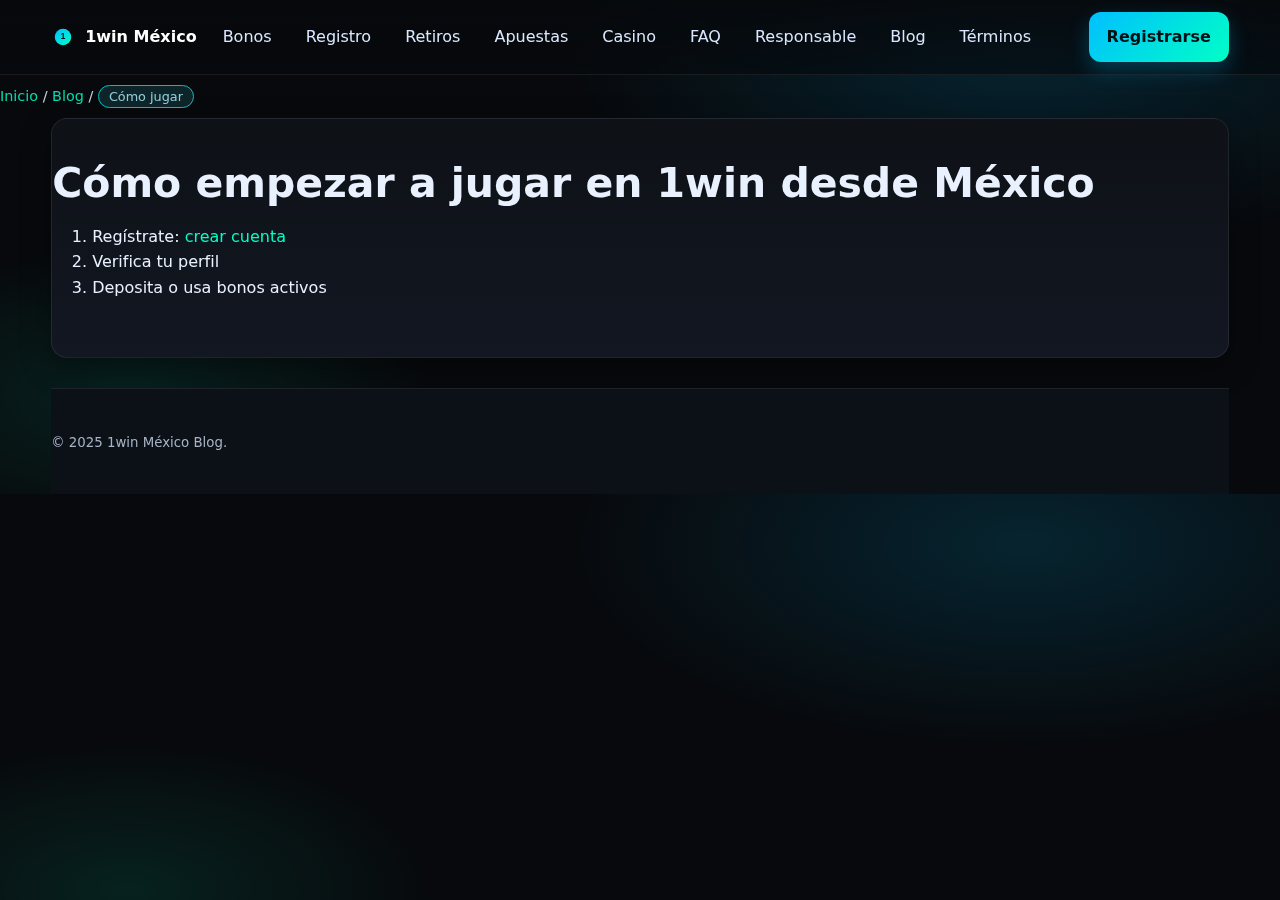
<file: blog/como-jugar-en-1win-desde-mexico.html>
<!DOCTYPE html>
<html lang="es">
<head>
<meta charset="UTF-8"><meta name="viewport" content="width=device-width, initial-scale=1.0">
<link rel="icon" href="/assets/img/favicon.svg" type="image/svg+xml">
<link rel="alternate" hreflang="es-MX" href="https://gleeful-beijinho-48a909.netlify.app/blog/como-jugar-en-1win-desde-mexico.html">
<title>Cómo jugar en 1win desde México</title>
<meta name="description" content="Guía rápida para empezar a jugar y apostar.">
<meta name="keywords" content="1win México, casino online, bonos sin depósito, apuestas, Cómo jugar en 1win desde México">
<link rel="stylesheet" href="/assets/css/style.css">
</head>
<body>

<nav class="navbar">
  <div class="container inner">
    <a href="/index.html" class="brand">
      <img src="/assets/img/favicon.svg" alt="1win MX" width="24" height="24"> 1win México
    </a>
    <div class="menu">
      <a href="/bonos-sin-deposito.html">Bonos</a>
      <a href="/como-registrarse-en-1win.html">Registro</a>
      <a href="/como-retirar-dinero-de-1win.html">Retiros</a>
      <a href="/apuestas-en-vivo.html">Apuestas</a>
      <a href="/juegos-de-casino.html">Casino</a>
      <a href="/faq.html">FAQ</a>
      <a href="/juego-responsable.html">Responsable</a>
      <a href="/blog/index.html">Blog</a>
      <a href="/terminos-y-condiciones.html">Términos</a>
    </div>
    <div class="spacer"></div>
    <div class="cta">
      <a class="btn btn-primary" href="https://1wspkk.life/casino/list?open=register" target="_blank">Registrarse</a>
    </div>
  </div>
</nav>

<div class="breadcrumbs container"><a href="/index.html">Inicio</a> / <a href="/blog/">Blog</a> / <span class="badge">Cómo jugar</span></div>
<section class="section container panel">
  <h1>Cómo empezar a jugar en 1win desde México</h1>
  <ol>
    <li>Regístrate: <a href="https://1wspkk.life/casino/list?open=register" target="_blank">crear cuenta</a></li>
    <li>Verifica tu perfil</li>
    <li>Deposita o usa bonos activos</li>
  </ol>
</section>
<footer class="section container"><small>© 2025 1win México Blog.</small></footer>
</body></html>
</file>
<file: assets/css/style.css>
:root{
  --bg:#07090c;--panel:#0e1116;--panel-2:#121722;
  --text:#e9f1ff;--muted:#a7b3c6;
  --brand:#00bfff;--brand-2:#00ffc6;--danger:#ff4d6d;
  --bd:1px solid rgba(255,255,255,.08);--shadow:0 10px 30px rgba(0,0,0,.35)
}
*{box-sizing:border-box} html,body{padding:0;margin:0}
body{font-family:Inter,system-ui,-apple-system,Segoe UI,Arial,sans-serif;background:
  radial-gradient(60% 70% at 80% 10%,rgba(0,191,255,.15),transparent 60%),
  radial-gradient(40% 50% at 10% 80%,rgba(0,255,198,.10),transparent 60%),
  var(--bg);color:var(--text);line-height:1.6}
a{color:var(--brand-2);text-decoration:none} a:hover{text-decoration:underline}
.container{width:min(1200px,92%);margin-inline:auto}
h1{font-size:clamp(28px,3.2vw,44px);line-height:1.2;margin:0 0 8px}
h2{font-size:clamp(20px,2.2vw,28px);margin:0 0 8px}
p{margin:0 0 12px} small{color:var(--muted)}

.navbar{position:sticky;top:0;z-index:1000;border-bottom:var(--bd);
  background:linear-gradient( to bottom, rgba(7,9,12,.9), rgba(7,9,12,.65));
  backdrop-filter:saturate(140%) blur(8px)}
.navbar .inner{display:flex;align-items:center;gap:16px;padding:12px 0}
.navbar .brand{display:flex;align-items:center;gap:10px;font-weight:700;color:#fff}
.navbar .brand img{border-radius:8px}
.navbar .spacer{flex:1}
.navbar .menu{display:flex;gap:14px;flex-wrap:wrap}
.navbar .menu a{color:#dce8ff;padding:8px 10px;border-radius:10px}
.navbar .menu a.active, .navbar .menu a:hover{background:rgba(255,255,255,.06)}
.navbar .cta{margin-left:auto}
.btn{display:inline-flex;align-items:center;gap:8px;padding:12px 18px;border-radius:12px;font-weight:700;border:var(--bd);transition:.2s all}
.btn-primary{background:linear-gradient(135deg,var(--brand),var(--brand-2));color:#001014;border:none;box-shadow:0 8px 20px rgba(0,191,255,.25)}
.btn-primary:hover{transform:translateY(-1px)}
.btn-ghost{background:rgba(255,255,255,.04)}
.btn-outline{background:transparent}

.section{padding:40px 0}
.panel{background:linear-gradient(180deg,var(--panel),var(--panel-2));border:var(--bd);border-radius:16px;box-shadow:var(--shadow)}

.hero{padding:64px 0}
.hero .copy{max-width:720px}
.hero .actions{display:flex;gap:12px;flex-wrap:wrap;margin-top:16px}

.grid{display:grid;gap:14px}
.grid.cols-3{grid-template-columns:repeat(3,minmax(0,1fr))}
@media(max-width:900px){.grid.cols-3{grid-template-columns:1fr} .navbar .menu{display:none} .navbar .cta{margin-left:0}}
.card{padding:18px;border-radius:16px;border:var(--bd);background:rgba(255,255,255,.03)}
.card h3{margin:6px 0 8px}
.badge{background:#0f2a2e;border:1px solid #0dd; padding:3px 10px;border-radius:999px;color:#aef; font-size:.8rem}

.breadcrumbs{font-size:.9rem;opacity:.85;margin:10px 0}
footer{margin-top:30px;background:#0c1017;border-top:var(--bd)}
footer .cols{display:grid;grid-template-columns:repeat(3,1fr);gap:18px}
@media(max-width:900px){footer .cols{grid-template-columns:1fr}}
</file>
